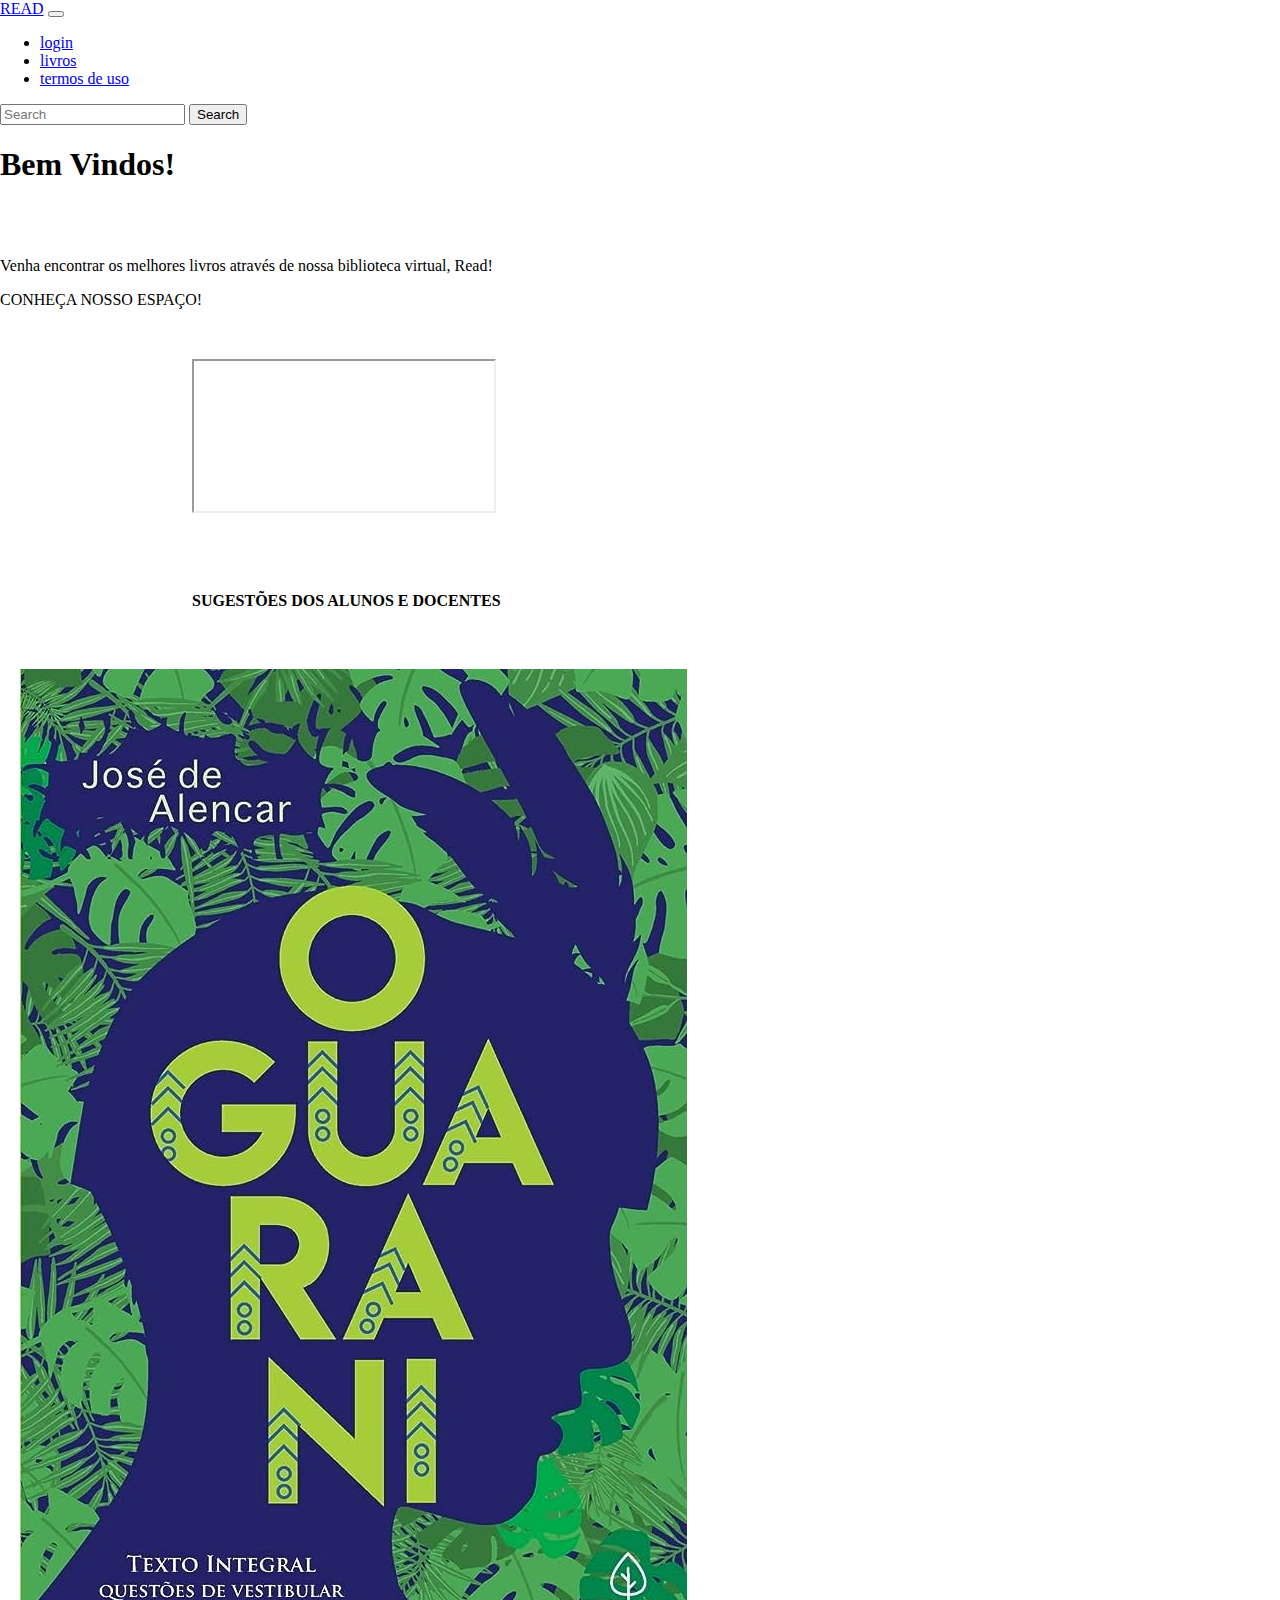
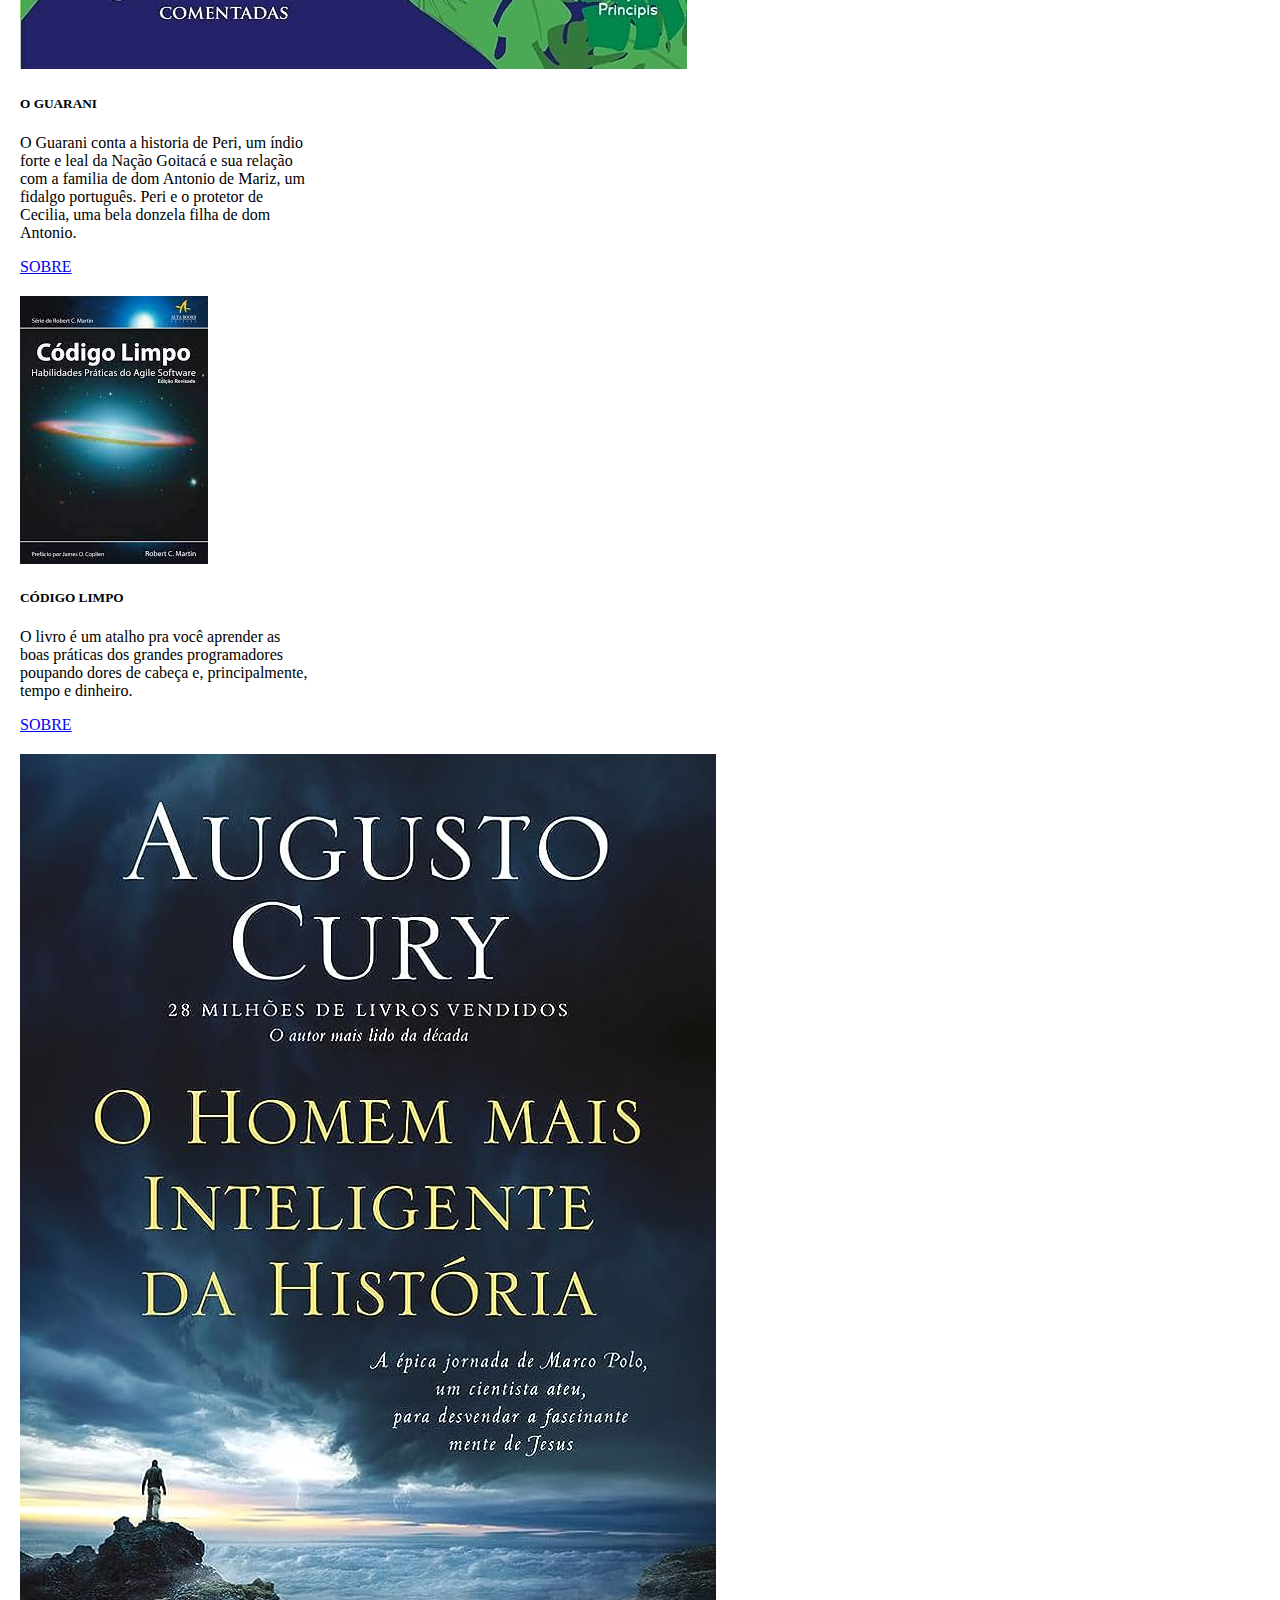
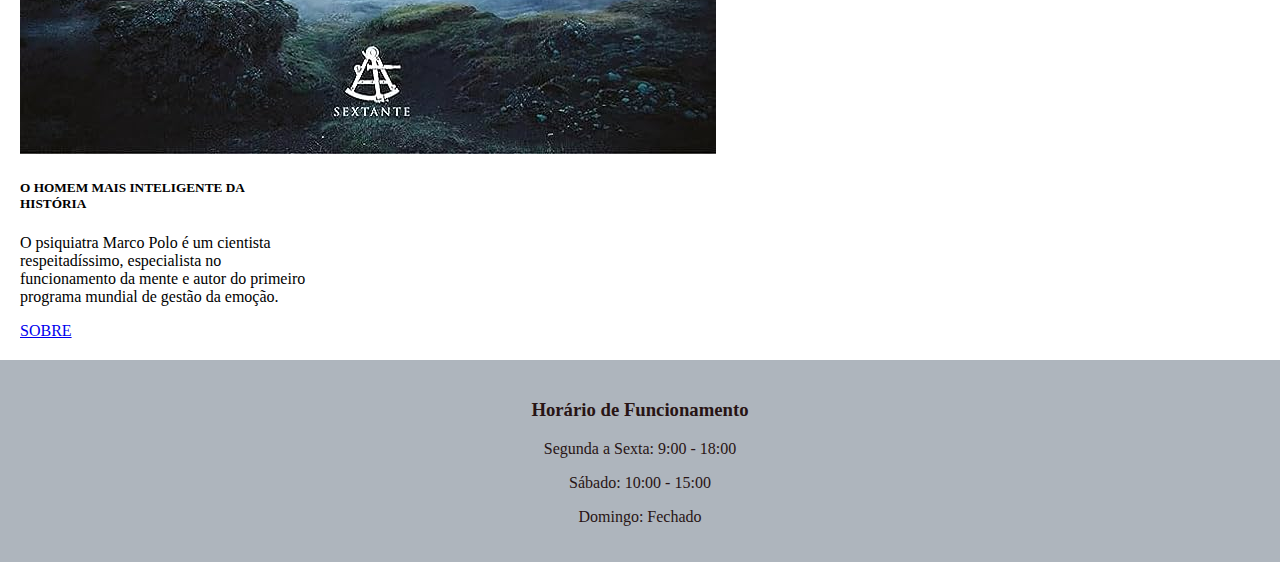
<file: index.html>
<!DOCTYPE html>
<html lang="en">

<head>
    <meta charset="UTF-8">
    <meta name="viewport" content="width=device-width, initial-scale=1.0">
    <link href="https://cdn.jsdelivr.net/npm/bootstrap@5.3.1/dist/css/bootstrap.min.css" rel="stylesheet"
        integrity="sha384-4bw+/aepP/YC94hEpVNVgiZdgIC5+VKNBQNGCHeKRQN+PtmoHDEXuppvnDJzQIu9" crossorigin="anonymous">
    <title>READ</title>

    <style>
        body {
            margin: 0px;
        }

        .navbar {
            padding: none;
        }

        .video {
            width: 950px;
            position: relative;
            left: 15%;
            margin-top: 50px;
        }

        .footer {
            background-color: #36495b67;
            padding: 20px 0;
            text-align: center;
            color: #281414;
        }

        /* Estilo para os cards */
        .card {
            margin: 20px; /* Espaço entre os cards e a margem */
        }
    </style>
</head>

<body>
    <nav class="navbar navbar-expand-lg bg-body-tertiary">
        <div class="container-fluid">
            <a class="navbar-brand" href="#">READ</a>
            <button class="navbar-toggler" type="button" data-bs-toggle="collapse" data-bs-target="#navbarTogglerDemo02"
                aria-controls="navbarTogglerDemo02" aria-expanded="false" aria-label="Toggle navigation">
                <span class="navbar-toggler-icon"></span>
            </button>
            <div class="collapse navbar-collapse" id="navbarTogglerDemo02">
                <ul class="navbar-nav me-auto mb-2 mb-lg-0">
                    <li class="nav-item">
                        <a class="nav-link active" aria-current="page" href="login.html">login</a>
                    </li>
                    <li class="nav-item">
                        <a class="nav-link" href="livros.html">livros</a>
                    </li>
                    <li class="nav-item">
                        <a class="nav-link" href="termos.html" aria-disabled="true">termos de uso</a>
                    </li>
                </ul>
                <form class="d-flex" role="search">
                    <input class="form-control me-2" type="pesquisar" placeholder="Search" aria-label="Search">
                    <button class="btn btn-outline-success" type="submit">Search</button>
                </form>
            </div>
        </div>
    </nav>

    <header>
        <section class="py-5">
            <div class="container">
                <h1 class="fw-light d-flex justify-content-center"> Bem Vindos!</h1>
                <br><br>
                <p class="lead d-flex justify-content-center">Venha encontrar os melhores livros através de nossa
                    biblioteca
                    virtual, Read!</p>
                <p class="lead d-flex justify-content-center"> CONHEÇA NOSSO ESPAÇO! </p>
            </div>
        </section>
    </header>

    <div class="video">
        <div class="ratio ratio-16x9">
            <iframe src="https://www.youtube.com/embed/_0R3RAaX5H0?si=pGf2R5a9M0NAhQW7"></iframe>
        </div>
        <br>
        <br>
        <br>
        <h4>SUGESTÕES DOS ALUNOS E DOCENTES</h4>
        <br>
    </div>

    <!-- Cards alinhados lado a lado -->
    <div class="container">
        <div class="row">
            <div class="col-md-4">
                <div class="card" style="width: 18rem;">
                    <img src="img/GUARANI.jpg" class="card-img-top" alt="...">
                    <div class="card-body">
                        <h5 class="card-title">O GUARANI</h5>
                        <p class="card-text">O Guarani conta a historia de Peri, um índio forte e leal da Nação Goitacá e sua relação com a familia de dom Antonio de Mariz, um fidalgo português. Peri e o protetor de Cecilia, uma bela donzela filha de dom Antonio.</p>
                        <a href="#" class="btn btn-primary">SOBRE</a>
                    </div>
                </div>
            </div>
            <div class="col-md-4">
                <div class="card" style="width: 18rem;">
                    <img src="img/codelimpo.jpg" class="card-img-top" alt="...">
                    <div class="card-body">
                        <h5 class="card-title">CÓDIGO LIMPO</h5>
                        <p class="card-text"> O livro é um atalho pra você aprender as boas práticas dos grandes programadores poupando dores de cabeça e, principalmente, tempo e dinheiro.</p>
                        <a href="#" class="btn btn-primary">SOBRE</a>
                    </div>
                </div>
            </div>
            <div class="col-md-4">
                <div class="card" style="width: 18rem;">
                    <img src="img/cury.jpg" class="card-img-top" alt="...">
                    <div class="card-body">
                        <h5 class="card-title">O HOMEM MAIS INTELIGENTE DA HISTÓRIA</h5>
                        <p class="card-text">O psiquiatra Marco Polo é um cientista respeitadíssimo, especialista no funcionamento da mente e autor do primeiro programa mundial de gestão da emoção.</p>
                        <a href="#" class="btn btn-primary">SOBRE</a>
                    </div>
                </div>
            </div>
        </div>
    </div>

    <footer class="footer">
        <div class="container">
            <div class="row">
                <div class="col">
                    <h3>Horário de Funcionamento</h3>
                    <p>Segunda a Sexta: 9:00 - 18:00</p>
                    <p>Sábado: 10:00 - 15:00</p>
                    <p>Domingo: Fechado</p>
                </div>
            </div>
        </div>
    </footer>

    <!-- Bootstrap JS (se necessário) -->
    <script src="https://cdn.jsdelivr.net/npm/bootstrap@5.3.0/dist/js/bootstrap.bundle.min.js"></script>
</body>

</html>
</file>
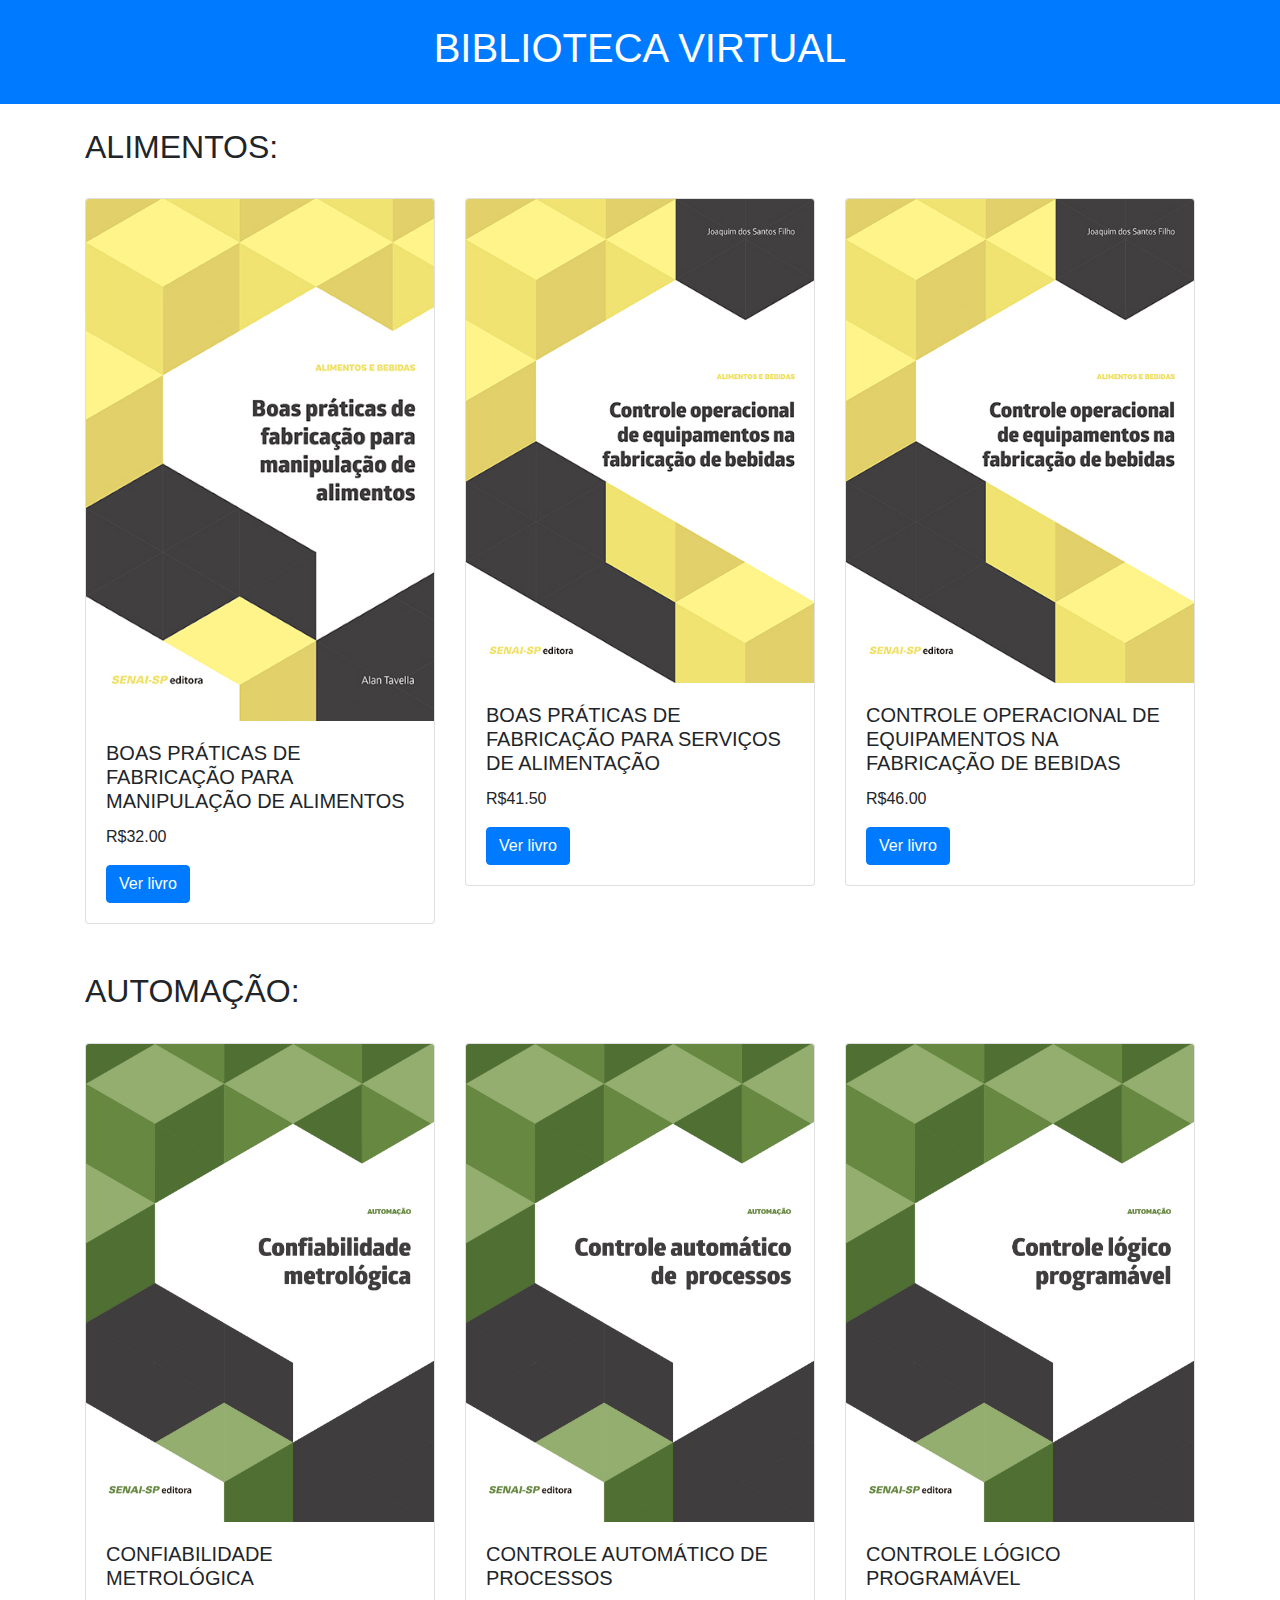
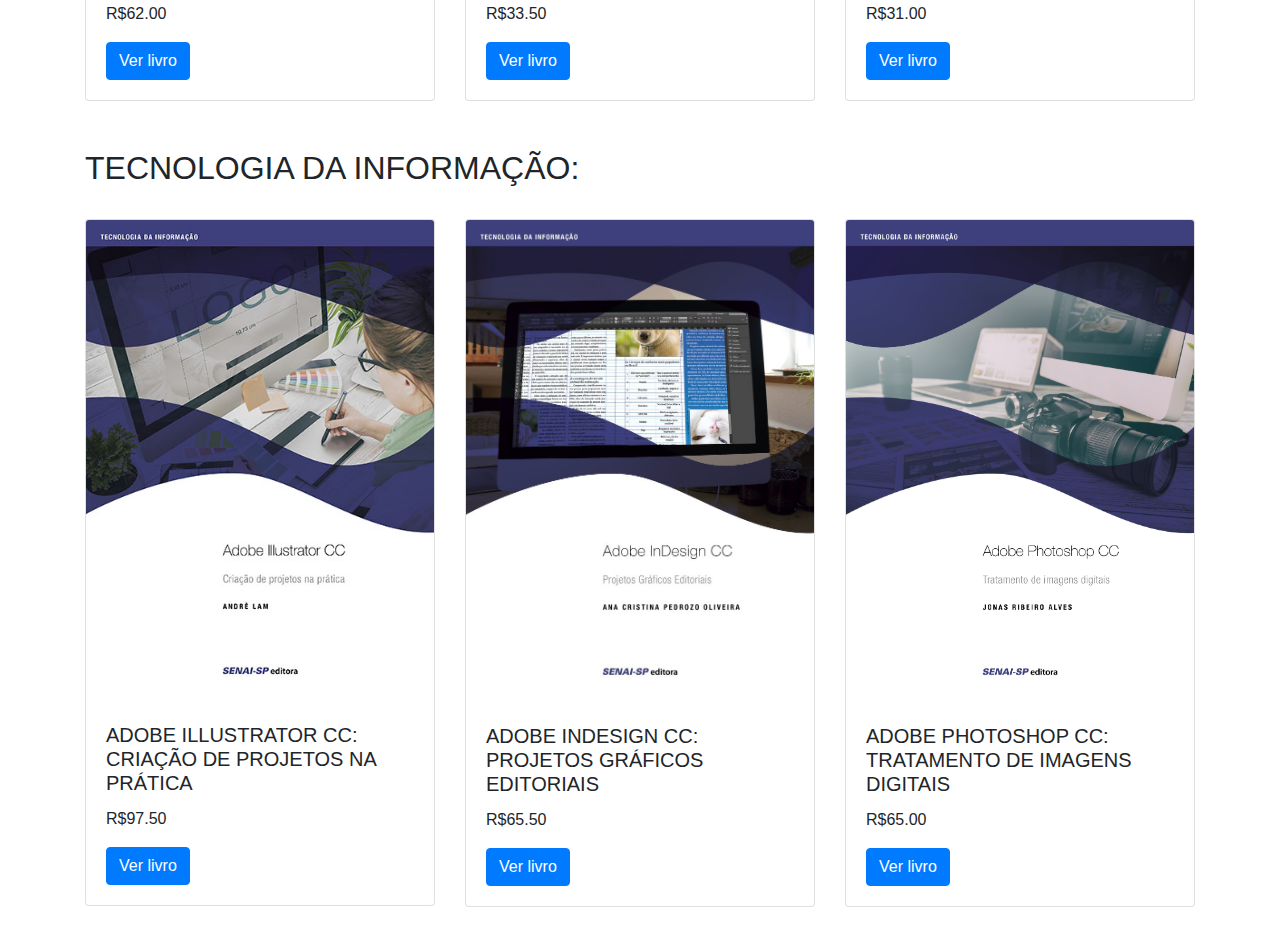
<file: livros.html>
<!DOCTYPE html>
<html lang="pt-BR">
<head>
    <meta charset="UTF-8">
    <meta name="viewport" content="width=device-width, initial-scale=1.0">
    <title>BIBLIOTECA VIRTUAL</title>
    <link rel="stylesheet" href="https://maxcdn.bootstrapcdn.com/bootstrap/4.5.2/css/bootstrap.min.css">
    <style>
        .card-img-top {
            max-width: 100%;
            height: auto;
        }
    </style>
</head>
<body>
    <header class="bg-primary text-white text-center py-4">
        <h1>BIBLIOTECA VIRTUAL</h1>
    </header>
    
    <div class="container mt-4">
        <h2>ALIMENTOS:</h2>
        <br>
        <div class="row">
            <div class="col-md-4">
                <div class="card mb-4">
                    <img src="img/Boas-práticas-de-fabricação-para-manipulação-de-alimentos.jpg" class="card-img-top" alt="Livro 1">
                    <div class="card-body">
                        <h5 class="card-title">BOAS PRÁTICAS DE FABRICAÇÃO PARA MANIPULAÇÃO DE ALIMENTOS</h5>
                        <p class="card-text">R$32.00</p>
                        <a href="#" class="btn btn-primary">Ver livro</a>
                    </div>
                </div>
            </div>
            <div class="col-md-4">
                <div class="card mb-4">
                    <img src="img/Controle-operacional-de-equipamentos-na-fabricação-de-bebidas.jpg" class="card-img-top" alt="Livro 2">
                    <div class="card-body">
                        <h5 class="card-title">BOAS PRÁTICAS DE FABRICAÇÃO PARA SERVIÇOS DE ALIMENTAÇÃO</h5>
                        <p class="card-text">R$41.50</p>
                        <a href="#" class="btn btn-primary">Ver livro</a>
                    </div>
                </div>
            </div>
            <div class="col-md-4">
                <div class="card mb-4">
                    <img src="img/Controle-operacional-de-equipamentos-na-fabricação-de-bebidas.jpg" class="card-img-top" alt="Livro 3">
                    <div class="card-body">
                        <h5 class="card-title">CONTROLE OPERACIONAL DE EQUIPAMENTOS NA FABRICAÇÃO DE BEBIDAS</h5>
                        <p class="card-text">R$46.00</p>
                        <a href="#" class="btn btn-primary">Ver livro</a>
                    </div>
                </div>
            </div>
        </div>
    </div>
    <div class="container mt-4">
        <h2>AUTOMAÇÃO:</h2>
        <br>
        <div class="row">
            <div class="col-md-4">
                <div class="card mb-4">
                    <img src="img/Confiabilidade_metrologica.jpg" class="card-img-top" alt="Livro 1">
                    <div class="card-body">
                        <h5 class="card-title">CONFIABILIDADE METROLÓGICA</h5>
                        <p class="card-text">R$62.00</p>
                        <a href="#" class="btn btn-primary">Ver livro</a>
                    </div>
                </div>
            </div>
            <div class="col-md-4">
                <div class="card mb-4">
                    <img src="img/Controle_automatico_de_processos.jpg" class="card-img-top" alt="Livro 2">
                    <div class="card-body">
                        <h5 class="card-title">CONTROLE AUTOMÁTICO DE PROCESSOS</h5>
                        <p class="card-text">R$33.50</p>
                        <a href="#" class="btn btn-primary">Ver livro</a>
                    </div>
                </div>
            </div>
            <div class="col-md-4">
                <div class="card mb-4">
                    <img src="img/Controle20loCC81gico20programaCC81vel.jpg" class="card-img-top" alt="Livro 3">
                    <div class="card-body">
                        <h5 class="card-title">CONTROLE LÓGICO PROGRAMÁVEL</h5>
                        <p class="card-text">R$31.00</p>
                        <a href="#" class="btn btn-primary">Ver livro</a>
                    </div>
                </div>
            </div>
        </div>
    </div>
    <div class="container mt-4">
        <h2>TECNOLOGIA DA INFORMAÇÃO:</h2>
        <br>
        <div class="row">
            <div class="col-md-4">
                <div class="card mb-4">
                    <img src="img/Adobe-Illustrator-CC-2017-Criação-de-projetos-na-prática.jpg" class="card-img-top" alt="Livro 1">
                    <div class="card-body">
                        <h5 class="card-title">ADOBE ILLUSTRATOR CC: CRIAÇÃO DE PROJETOS NA PRÁTICA</h5>
                        <p class="card-text">R$97.50</p>
                        <a href="#" class="btn btn-primary">Ver livro</a>
                    </div>
                </div>
            </div>
            <div class="col-md-4">
                <div class="card mb-4">
                    <img src="img/Adobe_InDesign_CC_Projetos_graficos_editoriais-768x1067.jpg" class="card-img-top" alt="Livro 2">
                    <div class="card-body">
                        <h5 class="card-title">ADOBE INDESIGN CC: PROJETOS GRÁFICOS EDITORIAIS</h5>
                        <p class="card-text">R$65.50</p>
                        <a href="#" class="btn btn-primary">Ver livro</a>
                    </div>
                </div>
            </div>
            <div class="col-md-4">
                <div class="card mb-4">
                    <img src="img/Adobe_Photoshop_CC_Tratamento_de20_imagens_digitais.jpg" class="card-img-top" alt="Livro 3">
                    <div class="card-body">
                        <h5 class="card-title">ADOBE PHOTOSHOP CC: TRATAMENTO DE IMAGENS DIGITAIS</h5>
                        <p class="card-text">R$65.00</p>
                        <a href="#" class="btn btn-primary">Ver livro</a>
                    </div>
                </div>
            </div>
        </div>
    </div>


</body>
</html>
</file>
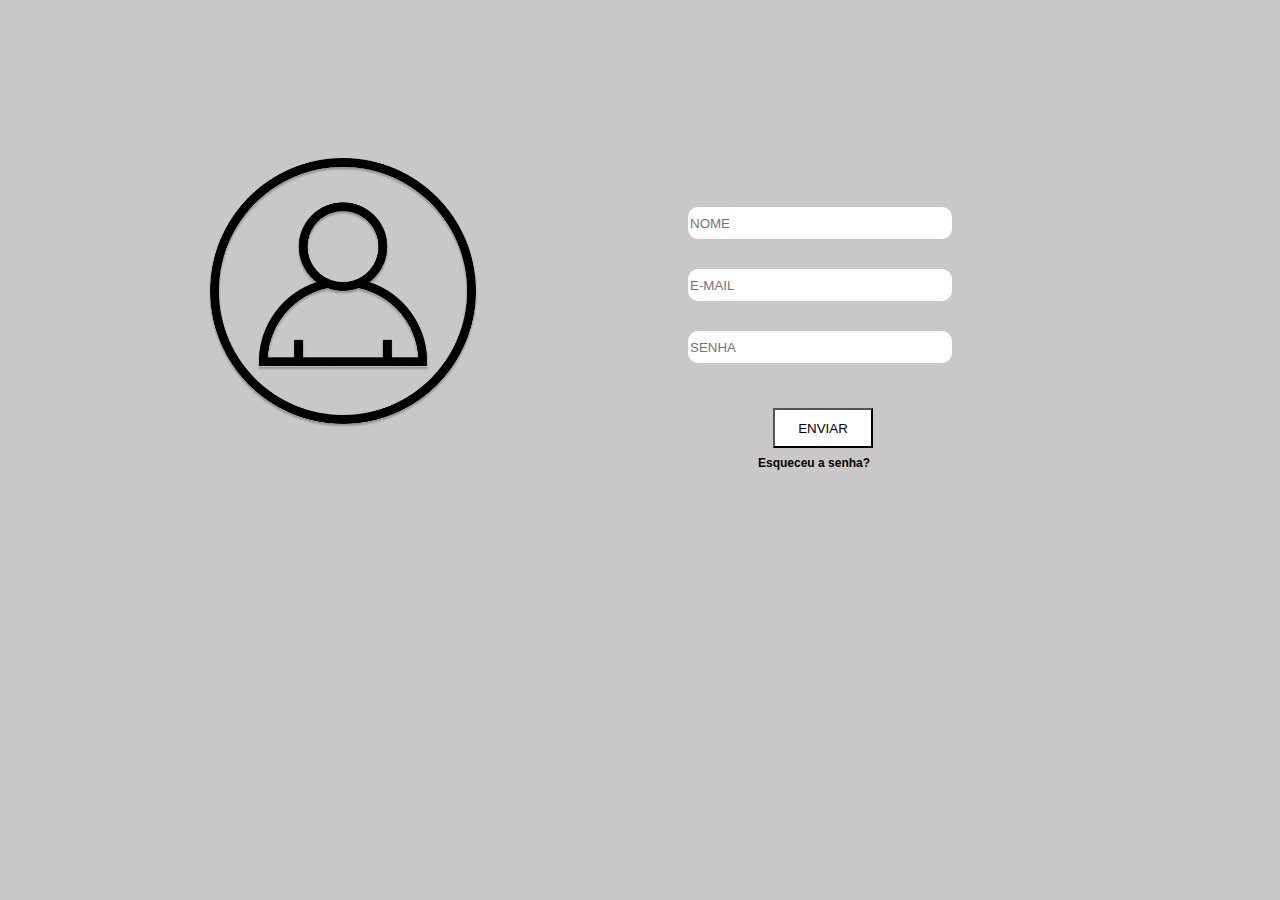
<file: login.html>
<!DOCTYPE html>
<html lang="en">
<head>
    <meta charset="UTF-8">
    <meta name="viewport" content="width=device-width, initial-scale=1.0">
    <title>Login</title>
    <link rel="stylesheet" type="text/css" href="estilo.css">
</head>
<body>
    <img src="img/login.png" alt="login">
    <div class="container">
        <div class="search-box">
          <form>
            <input type="text" placeholder="NOME" id="nome">
          </form>
      
          <form>
            <input type="text" placeholder="E-MAIL" id="email">
          </form>
          <form>
            <input type="text" placeholder="SENHA" id="senha">
          </form>
        </div>
    </div>
    <div class="button">
    <button type="submit" id="enviar">ENVIAR </button>
    <h1> Esqueceu a senha?</h1>
</body>
</html>
</file>
<file: estilo.css>
body {
    background-color:rgb(201, 199, 199);
}

img {
    width: 270px; 
    margin-top: 150px;
    margin-left: 200px;
  
  }

.container {
   display:block;
   margin-left: 650px;
   margin-top: -255px;
   border-radius: 300px;
   font-family:Verdana, Geneva, Tahoma, sans-serif;
 
}

.search-box {
    width: 200px;
    margin:20px;
    padding: 10px;
    display: grid;
    grid-gap: 30px; 
    color: gray;
    border: none;
    border-radius: 10%;
    
   

}

.button {
    display:block;
    grid: 100px;
    margin-left: 765px;
    margin-top: 35px;
    /* color: white; */
    /* width: 150px; 
    height: 500px; */
}

h1 {
    font-family:Verdana, Geneva, Tahoma, sans-serif;
    color: black;
    font-size: 12px;
    margin-left: -15px;
}

#senha{
    border-radius: 10px;
    border: none;
    height: 30px;
    width: 260px;
}

#email {
    border-radius: 10px;
    border: none;
    height: 30px;
    width: 260px;
}

#nome {
    border-radius: 10px;
    border: none;
    height: 30px;
    width: 260px;

}

#enviar {
   
    border: 1;
    height: 40px;
    width: 100px;
    background-color: white;

}
</file>
